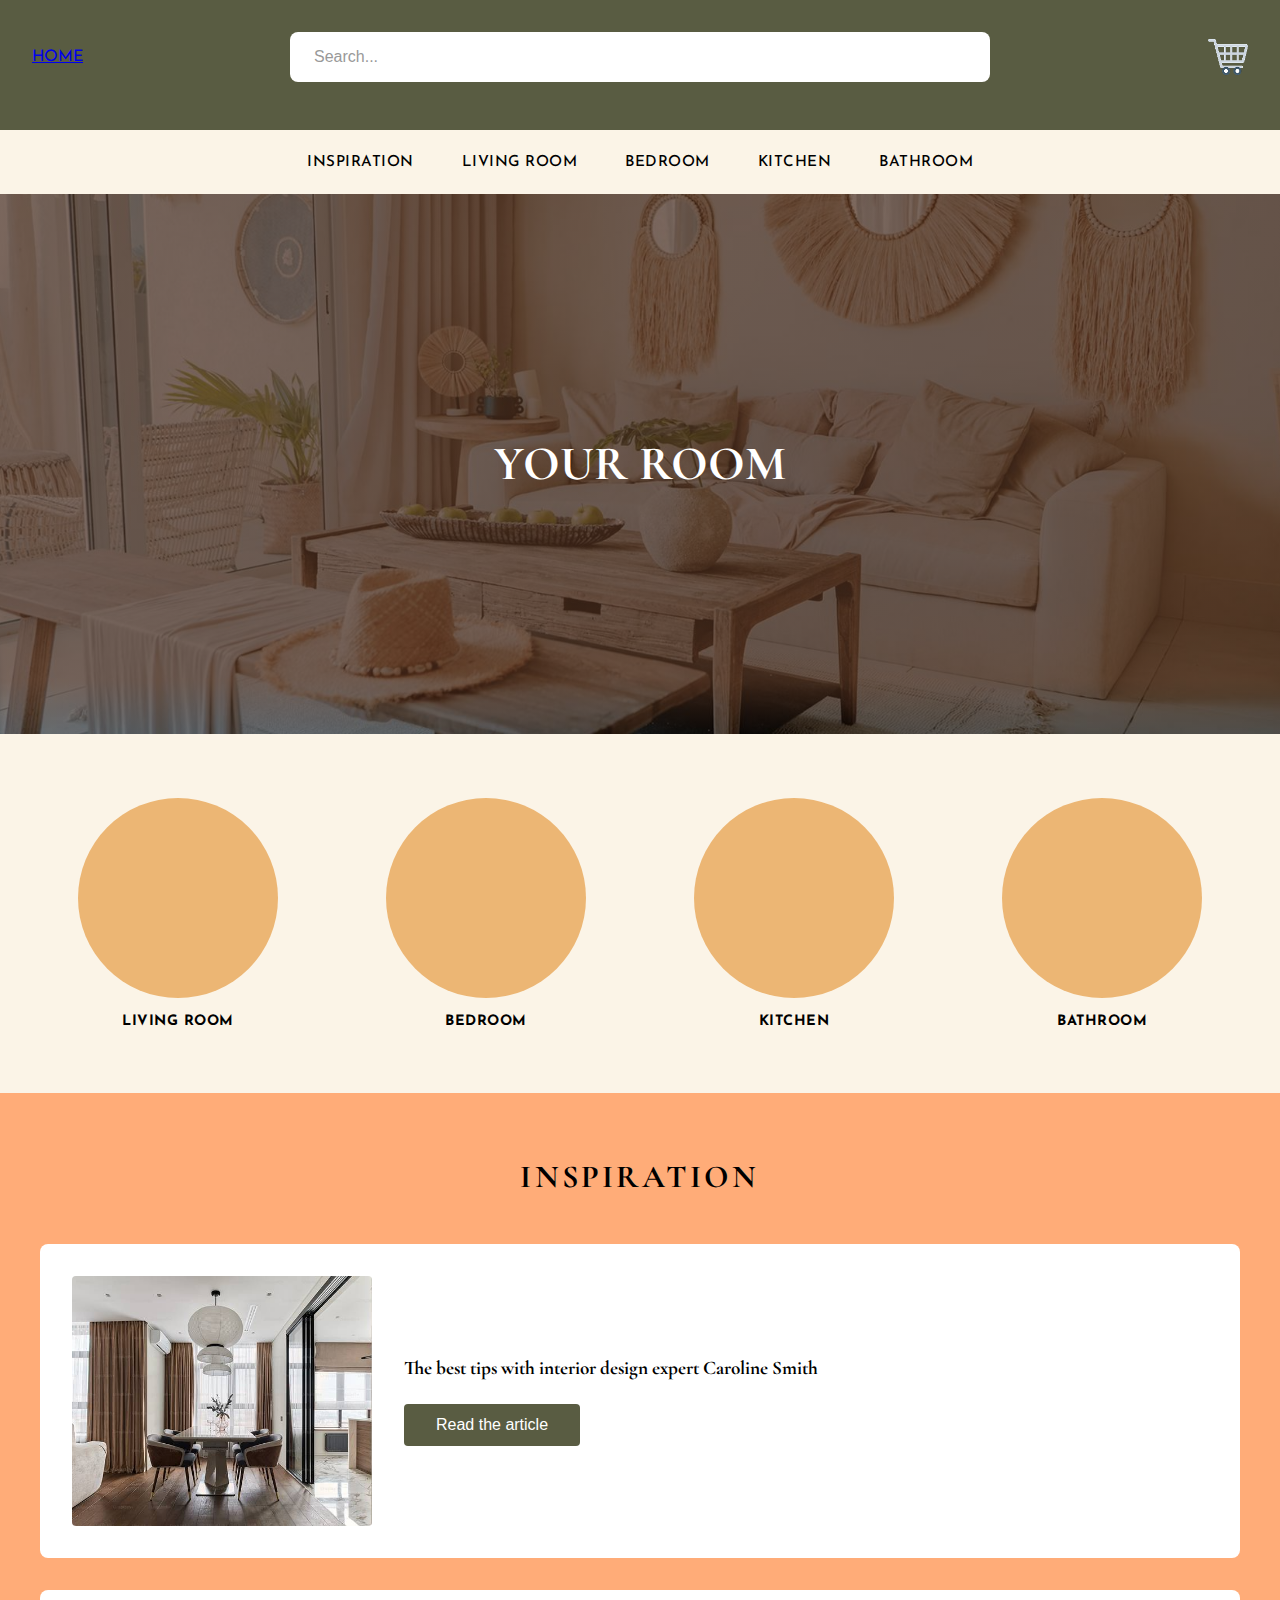
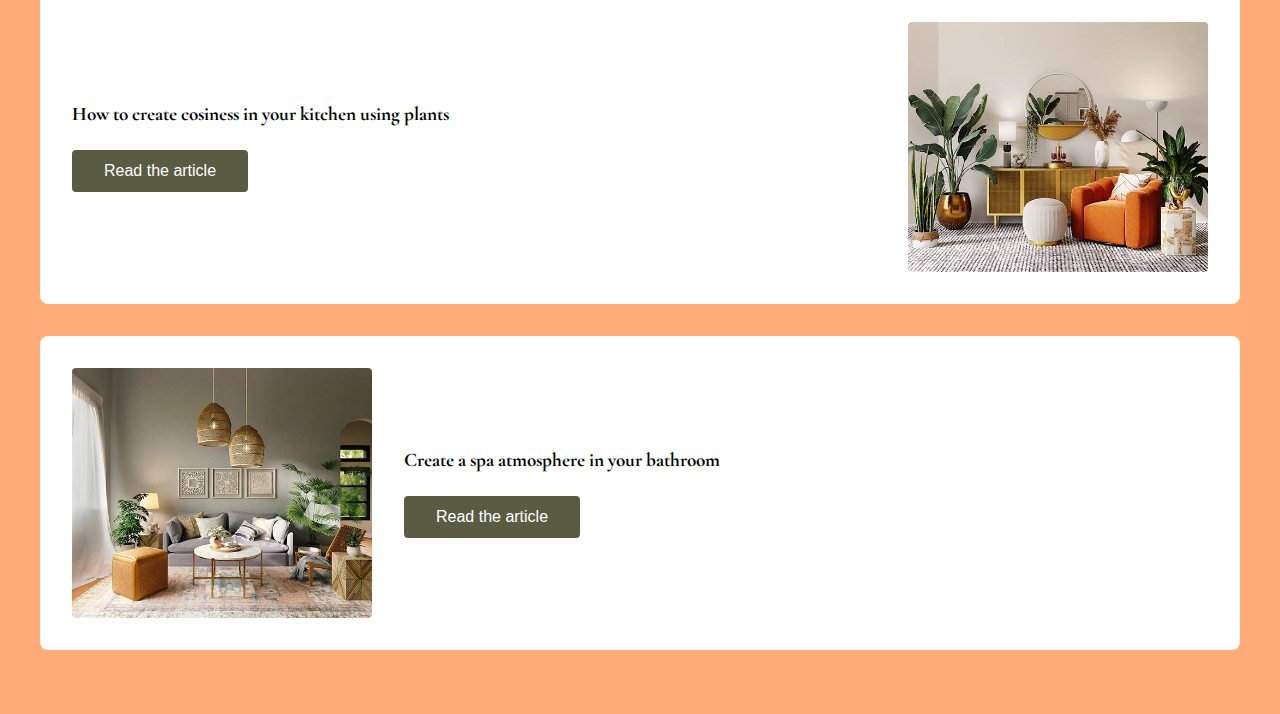
<file: index.html>
<!DOCTYPE html>
<html lang="da">
<head>
    <meta charset="UTF-8">
    <meta name="viewport" content="width=device-width, initial-scale=1.0">
    <meta name="description" content="Your Room - Find det perfekte møbel til dit hjem">
    <title>Your Room - Hjem</title>
    <link rel="stylesheet" href="styles/style.css">
</head>
<body>
    
    <!-- Header og navigation -->
    <header class="main-header">
        <div class="header-container">
            <!-- Logo -->
            <div class="logo">
                <a href="index.html">HOME</a>
            </div>
            
            <!-- Søgefelt -->
            <div class="search-bar">
                <input type="search" placeholder="Search..." aria-label="Søg efter produkter">
            </div>
            
            <!-- Indkøbskurv -->
            <div class="cart-icon">
                <a href="#" aria-label="Indkøbskurv">
                    <img src="assets/images/shoppingcart.png" alt="Shopping cart">
                </a>
            </div>
        </div>
        
        <!-- Navigation menu -->
        <nav class="main-nav">
            <ul>
                <li><a href="index.html" class="active">INSPIRATION</a></li>
                <li><a href="livingroom.html">LIVING ROOM</a></li>
                <li><a href="bedroom.html">BEDROOM</a></li>
                <li><a href="kitchen.html">KITCHEN</a></li>
                <li><a href="bathroom.html">BATHROOM</a></li>
            </ul>
        </nav>
    </header>
    
    <!-- Hero sektion -->
    <section class="hero">
        <div class="hero-content">
            <h1>YOUR ROOM</h1>
        </div>
    </section>
    
    <!-- Kategori-cirkler -->
    <section class="categories">
        <div class="categories-container">
            <!-- Living Room -->
            <div class="category-card" data-category="furniture">
                <a href="livingroom.html">
                    <div class="category-icon">
                        <!-- Billede hentes fra API via JavaScript -->
                    </div>
                    <h3 class="discount-text"><!-- Rabat hentes fra API --></h3>
                    <p>LIVING ROOM</p>
                </a>
            </div>
            
            <!-- Bedroom -->
            <div class="category-card" data-category="furniture">
                <a href="bedroom.html">
                    <div class="category-icon">
                        <!-- Billede hentes fra API via JavaScript -->
                    </div>
                    <h3 class="discount-text"><!-- Rabat hentes fra API --></h3>
                    <p>BEDROOM</p>
                </a>
            </div>
            
            <!-- Kitchen -->
            <div class="category-card" data-category="kitchen-accessories">
                <a href="kitchen.html">
                    <div class="category-icon">
                        <!-- Billede hentes fra API via JavaScript -->
                    </div>
                    <h3 class="discount-text"><!-- Rabat hentes fra API --></h3>
                    <p>KITCHEN</p>
                </a>
            </div>
            
            <!-- Bathroom -->
            <div class="category-card" data-category="furniture">
                <a href="bathroom.html">
                    <div class="category-icon">
                        <!-- Billede hentes fra API via JavaScript -->
                    </div>
                    <h3 class="discount-text"><!-- Rabat hentes fra API --></h3>
                    <p>BATHROOM</p>
                </a>
            </div>
        </div>
    </section>
    
    <!-- Inspiration sektion -->
    <section class="inspiration">
        <h2>INSPIRATION</h2>
        
        <div class="articles-container">
            <!-- Artikel 1 -->
            <article class="article-card">
                <img src="assets/images/article1.jpg" alt="Interior design tips">
                <div class="article-content">
                    <h3>The best tips with interior design expert Caroline Smith</h3>
                    <button class="article-btn">Read the article</button>
                </div>
            </article>
            
            <!-- Artikel 2 -->
            <article class="article-card">
                <div class="article-content">
                    <h3>How to create cosiness in your kitchen using plants</h3>
                    <button class="article-btn">Read the article</button>
                </div>
                <img src="assets/images/article2.jpg" alt="Kitchen with plants">
            </article>
            
            <!-- Artikel 3 -->
            <article class="article-card">
                <img src="assets/images/article3.jpg" alt="Bathroom atmosphere">
                <div class="article-content">
                    <h3>Create a spa atmosphere in your bathroom</h3>
                    <button class="article-btn">Read the article</button>
                </div>
            </article>
        </div>
    </section>
    
    <!-- Footer kommer her -->
    
    <script src="scripts/main.js"></script>
</body>
</html>
</file>
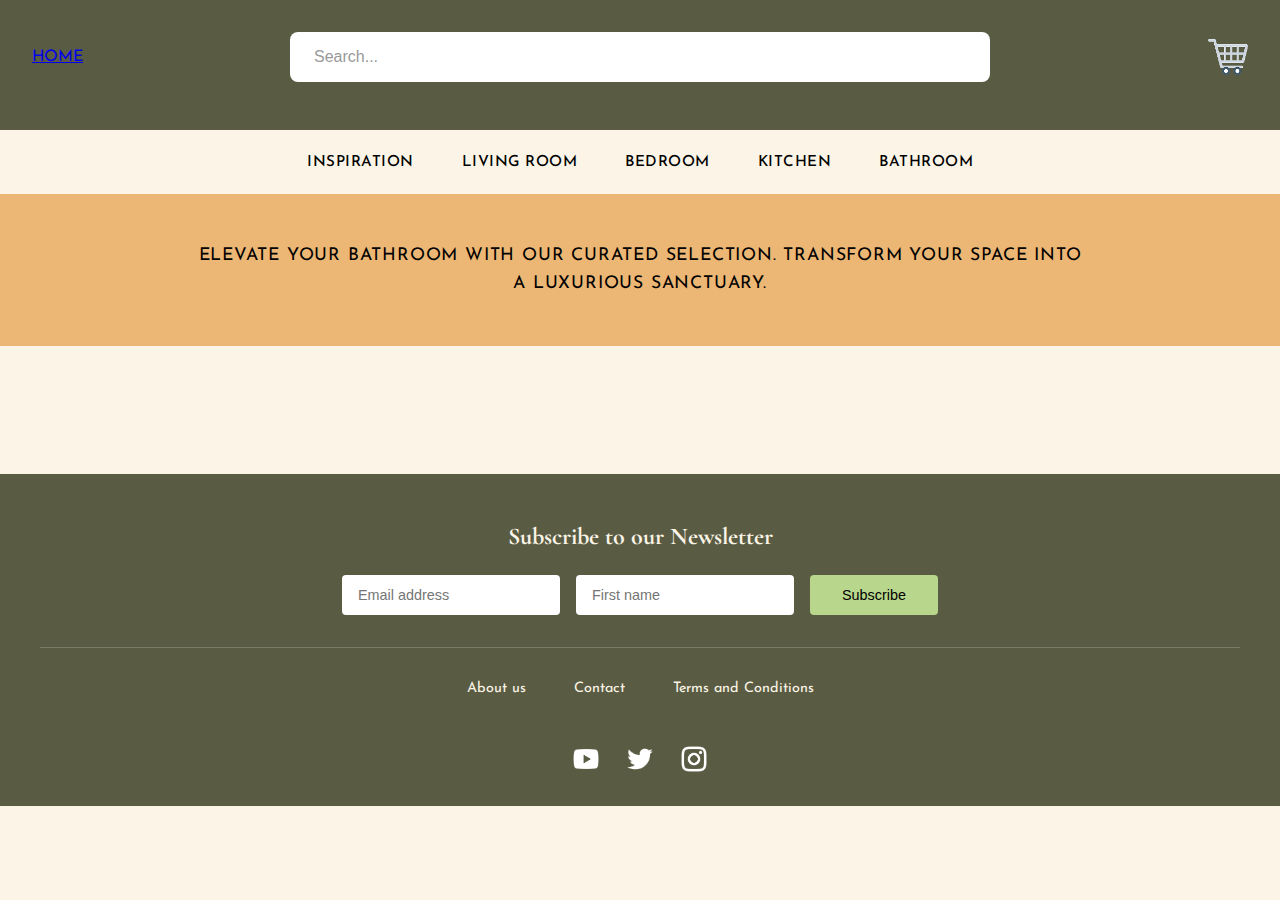
<file: bathroom.html>
<!DOCTYPE html>
<html lang="en">
<head>
    <meta charset="UTF-8">
    <meta name="viewport" content="width=device-width, initial-scale=1.0">
    <meta name="description" content="Living Room - Find det perfekte møbel til din stue">
    <title>Living Room - Your Room</title>
    <link rel="stylesheet" href="styles/style.css">
</head>
<body>
    
    <!-- Header og navigation -->
    <header class="main-header">
        <div class="header-container">
            <!-- Burger menu (kun mobil) -->
            <button class="burger-menu" aria-label="Menu">
                <span></span>
                <span></span>
                <span></span>
            </button>
            
            <!-- Logo -->
            <div class="logo">
                <a href="index.html">HOME</a>
            </div>
            
            <!-- Søgefelt -->
            <div class="search-bar">
                <input type="search" placeholder="Search..." aria-label="Søg efter produkter">
            </div>
            
            <!-- Indkøbskurv -->
            <div class="cart-icon">
                <a href="#" aria-label="Indkøbskurv">
                    <img src="assets/images/shoppingcart.png" alt="Shopping cart">
                </a>
            </div>
        </div>
        
        <!-- Navigation menu -->
        <nav class="main-nav">
            <ul>
                <li><a href="index.html">INSPIRATION</a></li>
                <li><a href="livingroom.html" class="active">LIVING ROOM</a></li>
                <li><a href="bedroom.html">BEDROOM</a></li>
                <li><a href="kitchen.html">KITCHEN</a></li>
                <li><a href="bathroom.html">BATHROOM</a></li>
            </ul>
        </nav>
    </header>

    <!-- Orange banner -->
<section class="category-banner">
    <div class="banner-content">
        <p>ELEVATE YOUR BATHROOM WITH OUR CURATED SELECTION. TRANSFORM YOUR SPACE INTO A LUXURIOUS SANCTUARY.</p>
    </div>
</section>

    <!-- Produkter sektion -->
    <section class="products">
        <div class="products-container" id="products-grid">
            <!-- Dummy produkt 1 -->
            <div class="product-card">
                <a href="product-detail.html">
                    <div class="product-image">
                        <!-- Billede kommer her -->
                    </div>
                    <h3>Produktnavn</h3>
                    <p class="product-price">Pris</p>
                    <button class="product-btn">Read more</button>
                </a>
            </div>

            <!-- Dummy produkt 2 -->
            <div class="product-card">
                <a href="product-detail.html">
                    <div class="product-image">
                        <!-- Billede kommer her -->
                    </div>
                    <h3>Produktnavn</h3>
                    <p class="product-price">Pris</p>
                    <button class="product-btn">Read more</button>
                </a>
            </div>

            <!-- Dummy produkt 3 -->
            <div class="product-card">
                <a href="product-detail.html">
                    <div class="product-image">
                        <!-- Billede kommer her -->
                    </div>
                    <h3>Produktnavn</h3>
                    <p class="product-price">Pris</p>
                    <button class="product-btn">Read more</button>
                </a>
            </div>

            <!-- Dummy produkt 4 -->
            <div class="product-card">
                <a href="product-detail.html">
                    <div class="product-image">
                        <!-- Billede kommer her -->
                    </div>
                    <h3>Produktnavn</h3>
                    <p class="product-price">Pris</p>
                    <button class="product-btn">Read more</button>
                </a>
            </div>

            <!-- Dummy produkt 5 -->
            <div class="product-card">
                <a href="product-detail.html">
                    <div class="product-image">
                        <!-- Billede kommer her -->
                    </div>
                    <h3>Produktnavn</h3>
                    <p class="product-price">Pris</p>
                    <button class="product-btn">Read more</button>
                </a>
            </div>
        </div>
    </section>

 <!-- Footer -->
<footer class="footer">
    <div class="footer-content">
        <!-- Newsletter sektion -->
        <div class="newsletter">
            <h2>Subscribe to our Newsletter</h2>
            <form class="newsletter-form">
                <input type="email" placeholder="Email address" required>
                <input type="text" placeholder="First name" required>
                <button type="submit">Subscribe</button>
            </form>
        </div>
        
        <!-- Footer links -->
        <div class="footer-links">
            <div class="footer-column">
                <a href="#">About us</a>
            </div>
            <div class="footer-column">
                <a href="#">Contact</a>
            </div>
            <div class="footer-column">
                <a href="#">Terms and Conditions</a>
            </div>
        </div>
        
        <!-- Social media -->
        <div class="social-media">
            <a href="#" aria-label="YouTube"><img src="assets/images/yt.png" alt="YouTube"></a>
            <a href="#" aria-label="Twitter"><img src="assets/images/twitter.png" alt="Twitter"></a>
            <a href="#" aria-label="Instagram"><img src="assets/images/ig.png" alt="Instagram"></a>
        </div>
    </div>
</footer>
    
    <script src="scripts/category.js"></script>
</body>
</html>
</file>
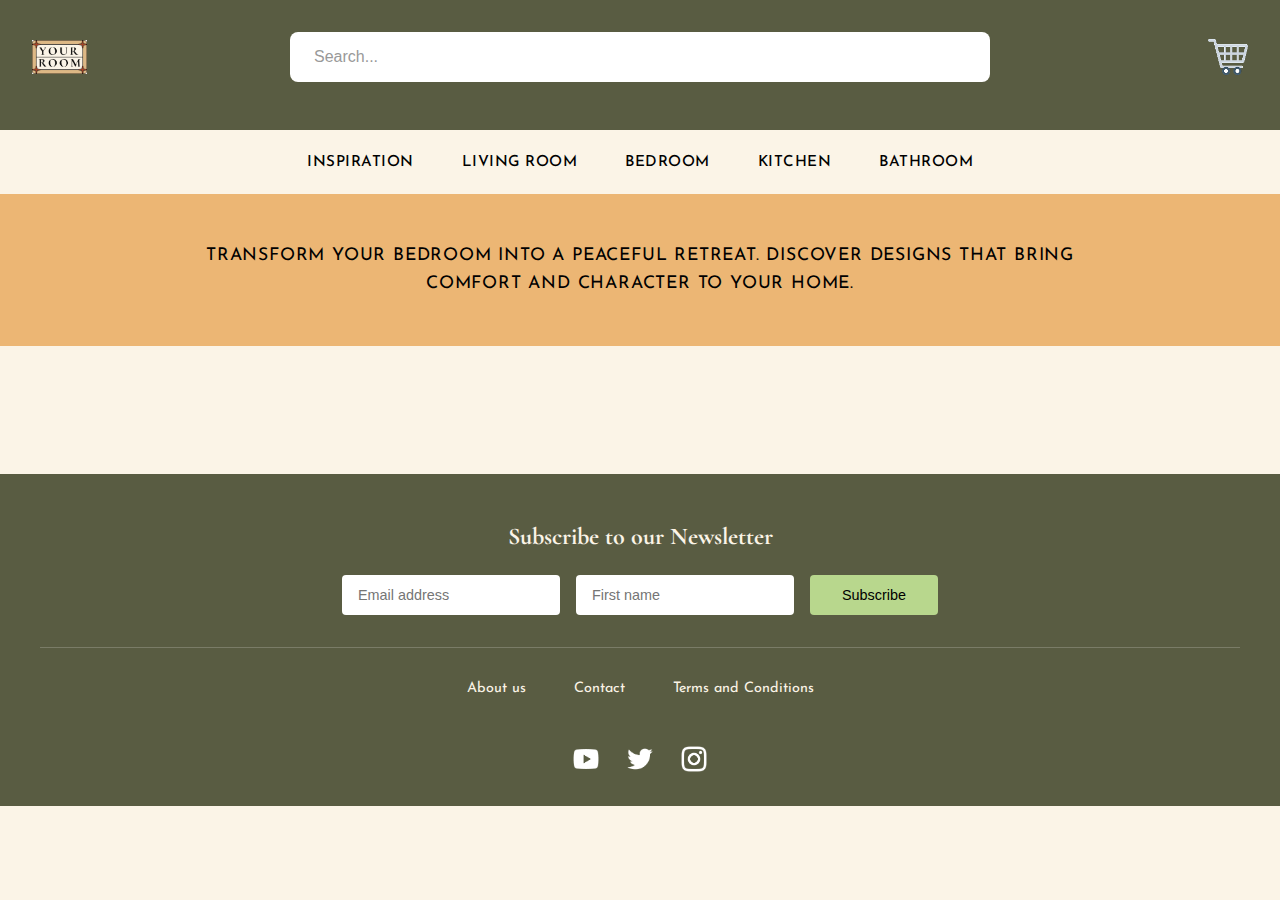
<file: bedroom.html>
<!DOCTYPE html>
<html lang="en">
<head>
    <meta charset="UTF-8">
    <meta name="viewport" content="width=device-width, initial-scale=1.0">
    <meta name="description" content="Living Room - Find det perfekte møbel til din stue">
    <title>Living Room - Your Room</title>
    <link rel="stylesheet" href="styles/style.css">
</head>
<body>
    
    <!-- Header og navigation -->
    <header class="main-header">
        <div class="header-container">
            <!-- Burger menu (kun mobil) -->
            <button class="burger-menu" aria-label="Menu">
                <span></span>
                <span></span>
                <span></span>
            </button>
            
            <!-- Logo -->
            <div class="logo">
                <a href="index.html">
                    <img src="assets/images/logo.JPEG" alt="Your Room Logo">
                </a>
            </div>
            
            <!-- Søgefelt -->
            <div class="search-bar">
                <input type="search" placeholder="Search..." aria-label="Søg efter produkter">
            </div>
            
            <!-- Indkøbskurv -->
            <div class="cart-icon">
                <a href="#" aria-label="Indkøbskurv">
                    <img src="assets/images/shoppingcart.png" alt="Shopping cart">
                </a>
            </div>
        </div>
        
        <!-- Navigation menu -->
        <nav class="main-nav">
            <ul>
                <li><a href="index.html">INSPIRATION</a></li>
                <li><a href="livingroom.html" class="active">LIVING ROOM</a></li>
                <li><a href="bedroom.html">BEDROOM</a></li>
                <li><a href="kitchen.html">KITCHEN</a></li>
                <li><a href="bathroom.html">BATHROOM</a></li>
            </ul>
        </nav>
    </header>

    <!-- Orange banner -->
  <section class="category-banner">
    <div class="banner-content">
        <p>TRANSFORM YOUR BEDROOM INTO A PEACEFUL RETREAT. DISCOVER DESIGNS THAT BRING COMFORT AND CHARACTER TO YOUR HOME.</p>
    </div>
</section>

    <!-- Produkter sektion -->
    <section class="products">
        <div class="products-container" id="products-grid">
            <div class="product-card">
                <a href="product-detail.html">
                    <div class="product-image">
                    </div>
                    <h3>Produktnavn</h3>
                    <p class="product-price">Pris</p>
                    <button class="product-btn">Read more</button>
                </a>
            </div>
            <div class="product-card">
                <a href="product-detail.html">
                    <div class="product-image">
                    </div>
                    <h3>Produktnavn</h3>
                    <p class="product-price">Pris</p>
                    <button class="product-btn">Read more</button>
                </a>
            </div>
            <div class="product-card">
                <a href="product-detail.html">
                    <div class="product-image">
                    </div>
                    <h3>Produktnavn</h3>
                    <p class="product-price">Pris</p>
                    <button class="product-btn">Read more</button>
                </a>
            </div>
            <div class="product-card">
                <a href="product-detail.html">
                    <div class="product-image">
                    </div>
                    <h3>Produktnavn</h3>
                    <p class="product-price">Pris</p>
                    <button class="product-btn">Read more</button>
                </a>
            </div>
            <div class="product-card">
                <a href="product-detail.html">
                    <div class="product-image">
                    </div>
                    <h3>Produktnavn</h3>
                    <p class="product-price">Pris</p>
                    <button class="product-btn">Read more</button>
                </a>
            </div>
        </div>
    </section>

<!-- Footer -->
<footer class="footer">
    <div class="footer-content">
        <!-- Newsletter sektion -->
        <div class="newsletter">
            <h2>Subscribe to our Newsletter</h2>
            <form class="newsletter-form">
                <input type="email" placeholder="Email address" required>
                <input type="text" placeholder="First name" required>
                <button type="submit">Subscribe</button>
            </form>
        </div>
        
        <!-- Footer links -->
        <div class="footer-links">
            <div class="footer-column">
                <a href="#">About us</a>
            </div>
            <div class="footer-column">
                <a href="#">Contact</a>
            </div>
            <div class="footer-column">
                <a href="#">Terms and Conditions</a>
            </div>
        </div>
        
        <!-- Social media -->
        <div class="social-media">
            <a href="#" aria-label="YouTube"><img src="assets/images/yt.png" alt="YouTube"></a>
            <a href="#" aria-label="Twitter"><img src="assets/images/twitter.png" alt="Twitter"></a>
            <a href="#" aria-label="Instagram"><img src="assets/images/ig.png" alt="Instagram"></a>
        </div>
    </div>
</footer>
    <script src="scripts/category.js"></script>
</body>
</html>
</file>
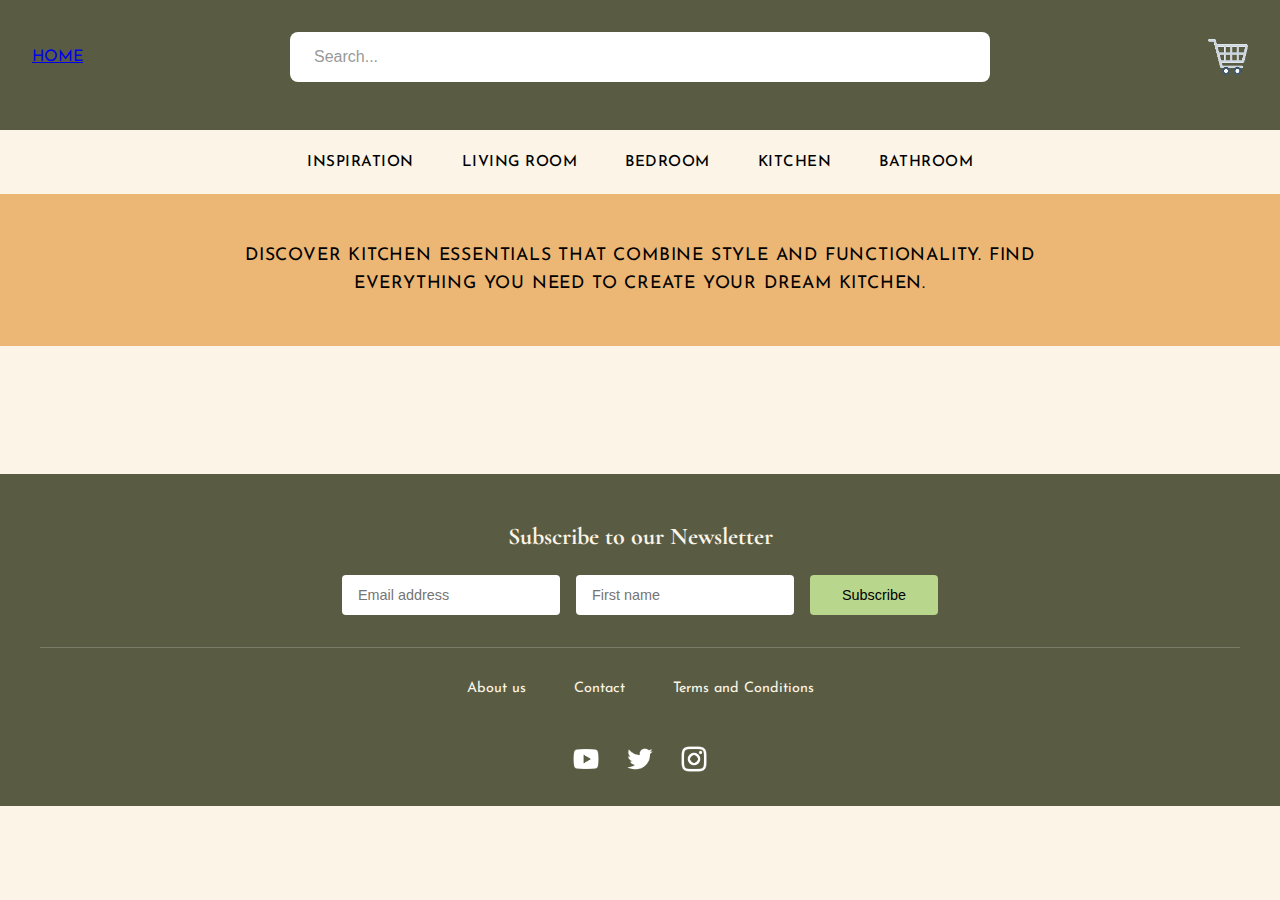
<file: kitchen.html>
<!DOCTYPE html>
<html lang="en">
<head>
    <meta charset="UTF-8">
    <meta name="viewport" content="width=device-width, initial-scale=1.0">
    <meta name="description" content="Living Room - Find det perfekte møbel til din stue">
    <title>Living Room - Your Room</title>
    <link rel="stylesheet" href="styles/style.css">
</head>
<body>
    
    <!-- Header og navigation -->
    <header class="main-header">
        <div class="header-container">
            <!-- Burger menu (kun mobil) -->
            <button class="burger-menu" aria-label="Menu">
                <span></span>
                <span></span>
                <span></span>
            </button>
            
            <!-- Logo -->
            <div class="logo">
                <a href="index.html">HOME</a>
            </div>
            
            <!-- Søgefelt -->
            <div class="search-bar">
                <input type="search" placeholder="Search..." aria-label="Søg efter produkter">
            </div>
            
            <!-- Indkøbskurv -->
            <div class="cart-icon">
                <a href="#" aria-label="Indkøbskurv">
                    <img src="assets/images/shoppingcart.png" alt="Shopping cart">
                </a>
            </div>
        </div>
        
        <!-- Navigation menu -->
        <nav class="main-nav">
            <ul>
                <li><a href="index.html">INSPIRATION</a></li>
                <li><a href="livingroom.html" class="active">LIVING ROOM</a></li>
                <li><a href="bedroom.html">BEDROOM</a></li>
                <li><a href="kitchen.html">KITCHEN</a></li>
                <li><a href="bathroom.html">BATHROOM</a></li>
            </ul>
        </nav>
    </header>

    <!-- Orange banner -->
 <section class="category-banner">
    <div class="banner-content">
        <p>DISCOVER KITCHEN ESSENTIALS THAT COMBINE STYLE AND FUNCTIONALITY. FIND EVERYTHING YOU NEED TO CREATE YOUR DREAM KITCHEN.</p>
    </div>
</section>

    <!-- Produkter sektion -->
    <section class="products">
        <div class="products-container" id="products-grid">
            <div class="product-card">
                <a href="product-detail.html">
                    <div class="product-image">
                    </div>
                    <h3>Produktnavn</h3>
                    <p class="product-price">Pris</p>
                    <button class="product-btn">Read more</button>
                </a>
            </div>

            <div class="product-card">
                <a href="product-detail.html">
                    <div class="product-image">
                    </div>
                    <h3>Produktnavn</h3>
                    <p class="product-price">Pris</p>
                    <button class="product-btn">Read more</button>
                </a>
            </div>

            <div class="product-card">
                <a href="product-detail.html">
                    <div class="product-image">
                        <!-- Billede kommer her -->
                    </div>
                    <h3>Produktnavn</h3>
                    <p class="product-price">Pris</p>
                    <button class="product-btn">Read more</button>
                </a>
            </div>

            <div class="product-card">
                <a href="product-detail.html">
                    <div class="product-image">
                    </div>
                    <h3>Produktnavn</h3>
                    <p class="product-price">Pris</p>
                    <button class="product-btn">Read more</button>
                </a>
            </div>
            <div class="product-card">
                <a href="product-detail.html">
                    <div class="product-image">
                    </div>
                    <h3>Produktnavn</h3>
                    <p class="product-price">Pris</p>
                    <button class="product-btn">Read more</button>
                </a>
            </div>
        </div>
    </section>

   <!-- Footer -->
<footer class="footer">
    <div class="footer-content">
        <!-- Newsletter sektion -->
        <div class="newsletter">
            <h2>Subscribe to our Newsletter</h2>
            <form class="newsletter-form">
                <input type="email" placeholder="Email address" required>
                <input type="text" placeholder="First name" required>
                <button type="submit">Subscribe</button>
            </form>
        </div>
        
        <!-- Footer links -->
        <div class="footer-links">
            <div class="footer-column">
                <a href="#">About us</a>
            </div>
            <div class="footer-column">
                <a href="#">Contact</a>
            </div>
            <div class="footer-column">
                <a href="#">Terms and Conditions</a>
            </div>
        </div>
        
        <!-- Social media -->
        <div class="social-media">
            <a href="#" aria-label="YouTube"><img src="assets/images/yt.png" alt="YouTube"></a>
            <a href="#" aria-label="Twitter"><img src="assets/images/twitter.png" alt="Twitter"></a>
            <a href="#" aria-label="Instagram"><img src="assets/images/ig.png" alt="Instagram"></a>
        </div>
    </div>
</footer>
    
    <script src="scripts/category.js"></script>
</body>
</html>
</file>
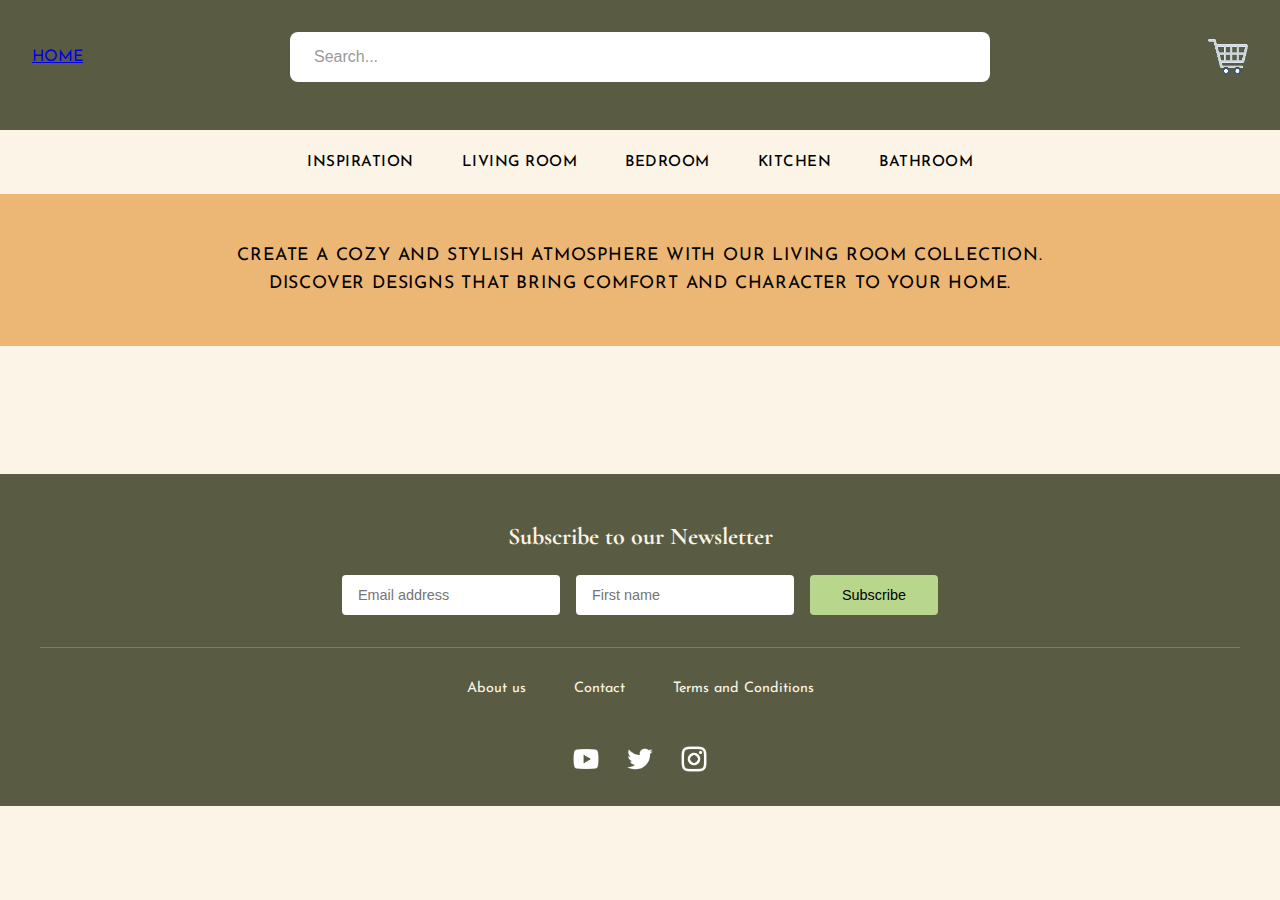
<file: livingroom.html>
<!DOCTYPE html>
<html lang="en">
<head>
    <meta charset="UTF-8">
    <meta name="viewport" content="width=device-width, initial-scale=1.0">
    <meta name="description" content="Living Room - Find det perfekte møbel til din stue">
    <title>Living Room - Your Room</title>
    <link rel="stylesheet" href="styles/style.css">
</head>
<body>
    
    <!-- Header og navigation -->
    <header class="main-header">
        <div class="header-container">
            <!-- Burger menu (kun mobil) -->
            <button class="burger-menu" aria-label="Menu">
                <span></span>
                <span></span>
                <span></span>
            </button>
            
            <!-- Logo -->
            <div class="logo">
                <a href="index.html">HOME</a>
            </div>
            
            <!-- Søgefelt -->
            <div class="search-bar">
                <input type="search" placeholder="Search..." aria-label="Søg efter produkter">
            </div>
            
            <!-- Indkøbskurv -->
            <div class="cart-icon">
                <a href="#" aria-label="Indkøbskurv">
                    <img src="assets/images/shoppingcart.png" alt="Shopping cart">
                </a>
            </div>
        </div>
        
        <!-- Navigation menu -->
        <nav class="main-nav">
            <ul>
                <li><a href="index.html">INSPIRATION</a></li>
                <li><a href="livingroom.html" class="active">LIVING ROOM</a></li>
                <li><a href="bedroom.html">BEDROOM</a></li>
                <li><a href="kitchen.html">KITCHEN</a></li>
                <li><a href="bathroom.html">BATHROOM</a></li>
            </ul>
        </nav>
    </header>

    <!-- Orange banner -->
    <section class="category-banner">
        <div class="banner-content">
            <p>CREATE A COZY AND STYLISH ATMOSPHERE WITH OUR LIVING ROOM COLLECTION. DISCOVER DESIGNS THAT BRING COMFORT AND CHARACTER TO YOUR HOME.</p>
        </div>
    </section>

    <!-- Produkter sektion -->
    <section class="products">
        <div class="products-container" id="products-grid">
            <!-- Dummy produkt 1 -->
            <div class="product-card">
                <a href="product-detail.html">
                    <div class="product-image">
                        <!-- Billede kommer her -->
                    </div>
                    <h3>Produktnavn</h3>
                    <p class="product-price">Pris</p>
                    <button class="product-btn">Read more</button>
                </a>
            </div>

            <!-- Dummy produkt 2 -->
            <div class="product-card">
                <a href="product-detail.html">
                    <div class="product-image">
                        <!-- Billede kommer her -->
                    </div>
                    <h3>Produktnavn</h3>
                    <p class="product-price">Pris</p>
                    <button class="product-btn">Read more</button>
                </a>
            </div>

            <!-- Dummy produkt 3 -->
            <div class="product-card">
                <a href="product-detail.html">
                    <div class="product-image">
                        <!-- Billede kommer her -->
                    </div>
                    <h3>Produktnavn</h3>
                    <p class="product-price">Pris</p>
                    <button class="product-btn">Read more</button>
                </a>
            </div>

            <!-- Dummy produkt 4 -->
            <div class="product-card">
                <a href="product-detail.html">
                    <div class="product-image">
                        <!-- Billede kommer her -->
                    </div>
                    <h3>Produktnavn</h3>
                    <p class="product-price">Pris</p>
                    <button class="product-btn">Read more</button>
                </a>
            </div>

            <!-- Dummy produkt 5 -->
            <div class="product-card">
                <a href="product-detail.html">
                    <div class="product-image">
                        <!-- Billede kommer her -->
                    </div>
                    <h3>Produktnavn</h3>
                    <p class="product-price">Pris</p>
                    <button class="product-btn">Read more</button>
                </a>
            </div>
        </div>
    </section>

<!-- Footer -->
<footer class="footer">
    <div class="footer-content">
        <!-- Newsletter sektion -->
        <div class="newsletter">
            <h2>Subscribe to our Newsletter</h2>
            <form class="newsletter-form">
                <input type="email" placeholder="Email address" required>
                <input type="text" placeholder="First name" required>
                <button type="submit">Subscribe</button>
            </form>
        </div>
        
        <!-- Footer links -->
        <div class="footer-links">
            <div class="footer-column">
                <a href="#">About us</a>
            </div>
            <div class="footer-column">
                <a href="#">Contact</a>
            </div>
            <div class="footer-column">
                <a href="#">Terms and Conditions</a>
            </div>
        </div>
        
        <!-- Social media -->
        <div class="social-media">
            <a href="#" aria-label="YouTube"><img src="assets/images/yt.png" alt="YouTube"></a>
            <a href="#" aria-label="Twitter"><img src="assets/images/twitter.png" alt="Twitter"></a>
            <a href="#" aria-label="Instagram"><img src="assets/images/ig.png" alt="Instagram"></a>
        </div>
    </div>
</footer>
    
    <script src="scripts/category.js"></script>
</body>
</html>
</file>
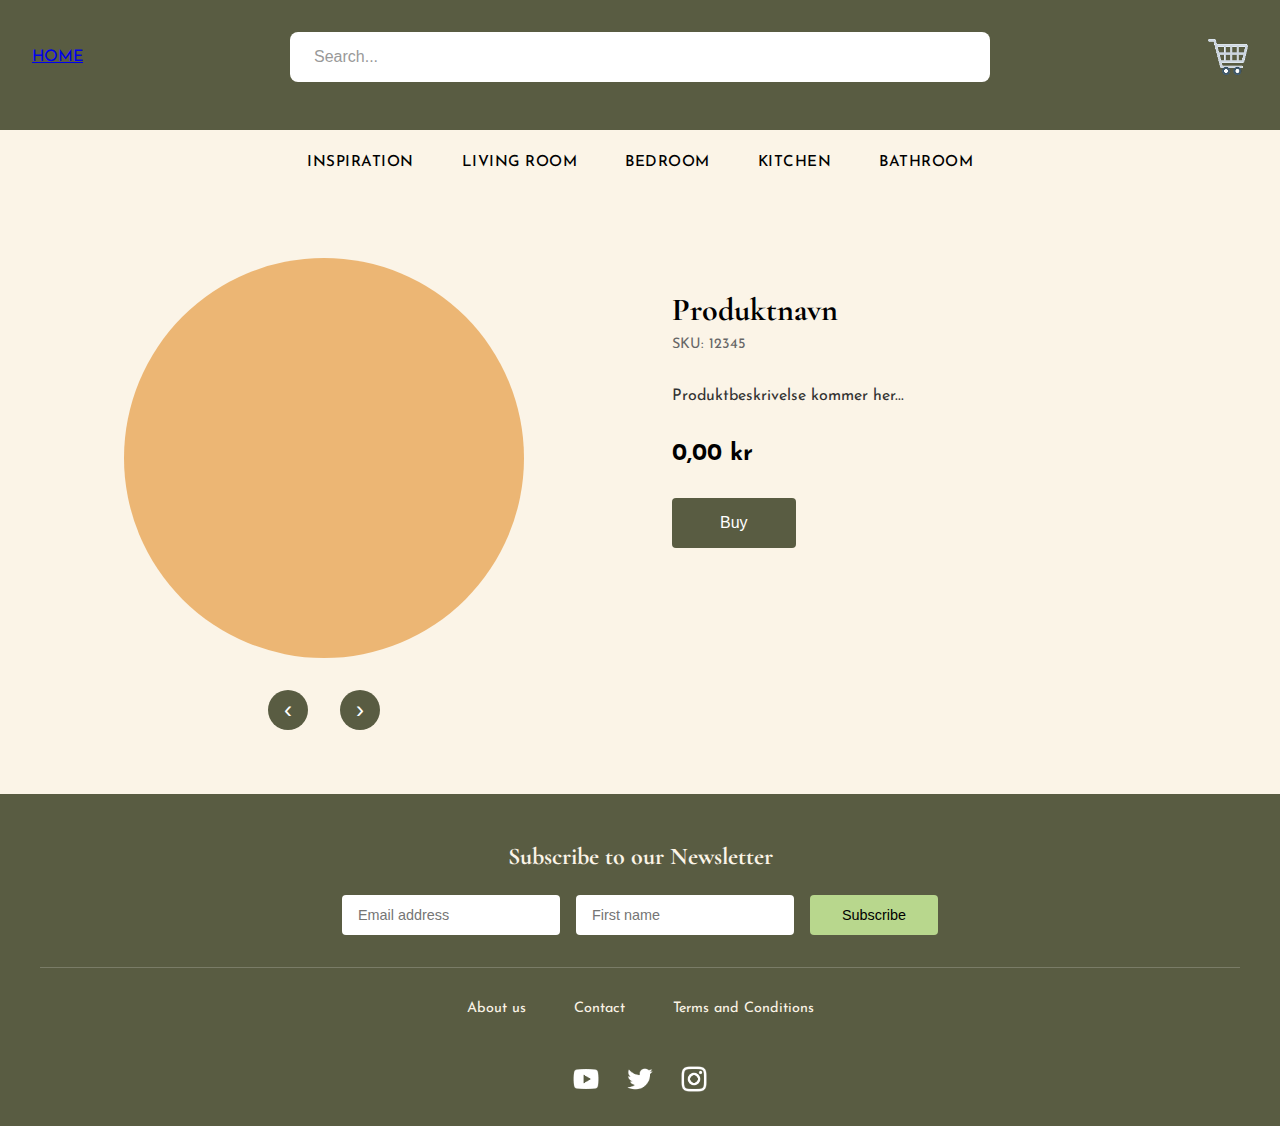
<file: product-detail.html>
<!DOCTYPE html>
<html lang="en">
<head>
    <meta charset="UTF-8">
    <meta name="viewport" content="width=device-width, initial-scale=1.0">
    <meta name="description" content="Produktdetaljer - Your Room">
    <title>Produkt - Your Room</title>
    <link rel="stylesheet" href="styles/style.css">
</head>
<body>
    
    <!-- Header og navigation -->
    <header class="main-header">
        <div class="header-container">
            <!-- Burger menu (kun mobil) -->
            <button class="burger-menu" aria-label="Menu">
                <span></span>
                <span></span>
                <span></span>
            </button>
            
            <!-- Logo -->
            <div class="logo">
                <a href="index.html">HOME</a>
            </div>
            
            <!-- Søgefelt -->
            <div class="search-bar">
                <input type="search" placeholder="Search..." aria-label="Søg efter produkter">
            </div>
            
            <!-- Indkøbskurv -->
            <div class="cart-icon">
                <a href="#" aria-label="Indkøbskurv">
                    <img src="assets/images/shoppingcart.png" alt="Shopping cart">
                </a>
            </div>
        </div>
        
        <!-- Navigation menu -->
        <nav class="main-nav">
            <ul>
                <li><a href="index.html">INSPIRATION</a></li>
                <li><a href="livingroom.html">LIVING ROOM</a></li>
                <li><a href="bedroom.html">BEDROOM</a></li>
                <li><a href="kitchen.html">KITCHEN</a></li>
                <li><a href="bathroom.html">BATHROOM</a></li>
            </ul>
        </nav>
    </header>

    <!-- Produkt detaljer -->
    <section class="product-detail">
        <div class="product-detail-container">
            <!-- Venstre side - Billeder -->
            <div class="product-images">
                <!-- Hovedbillede -->
                <div class="main-image">
                    <div class="image-circle">
                        <!-- Billede indsættes via JavaScript -->
                    </div>
                </div>
                
                <!-- Thumbnail billeder -->
                <div class="thumbnail-images">
                    <button class="thumbnail-btn prev" aria-label="Forrige billede">
                        <span>&#8249;</span>
                    </button>
                    <div class="thumbnails">
                        <!-- Thumbnails indsættes via JavaScript -->
                    </div>
                    <button class="thumbnail-btn next" aria-label="Næste billede">
                        <span>&#8250;</span>
                    </button>
                </div>
            </div>
            
            <!-- Højre side - Info -->
            <div class="product-info">
                <h1 id="product-title">Produktnavn</h1>
                <p class="product-sku">SKU: <span id="product-sku">12345</span></p>
                
                <div class="product-description">
                    <p id="product-desc">Produktbeskrivelse kommer her...</p>
                </div>
                
                <p class="product-price-detail" id="product-price">0,00 kr</p>
                
                <button class="buy-btn">Buy</button>
            </div>
        </div>
    </section>

<!-- Footer -->
<footer class="footer">
    <div class="footer-content">
        <!-- Newsletter sektion -->
        <div class="newsletter">
            <h2>Subscribe to our Newsletter</h2>
            <form class="newsletter-form">
                <input type="email" placeholder="Email address" required>
                <input type="text" placeholder="First name" required>
                <button type="submit">Subscribe</button>
            </form>
        </div>
        
        <!-- Footer links -->
        <div class="footer-links">
            <div class="footer-column">
                <a href="#">About us</a>
            </div>
            <div class="footer-column">
                <a href="#">Contact</a>
            </div>
            <div class="footer-column">
                <a href="#">Terms and Conditions</a>
            </div>
        </div>
        
        <!-- Social media -->
        <div class="social-media">
            <a href="#" aria-label="YouTube"><img src="assets/images/yt.png" alt="YouTube"></a>
            <a href="#" aria-label="Twitter"><img src="assets/images/twitter.png" alt="Twitter"></a>
            <a href="#" aria-label="Instagram"><img src="assets/images/ig.png" alt="Instagram"></a>
        </div>
    </div>
</footer>
    
    <script src="scripts/product-detail.js"></script>
</body>
</html>
</file>
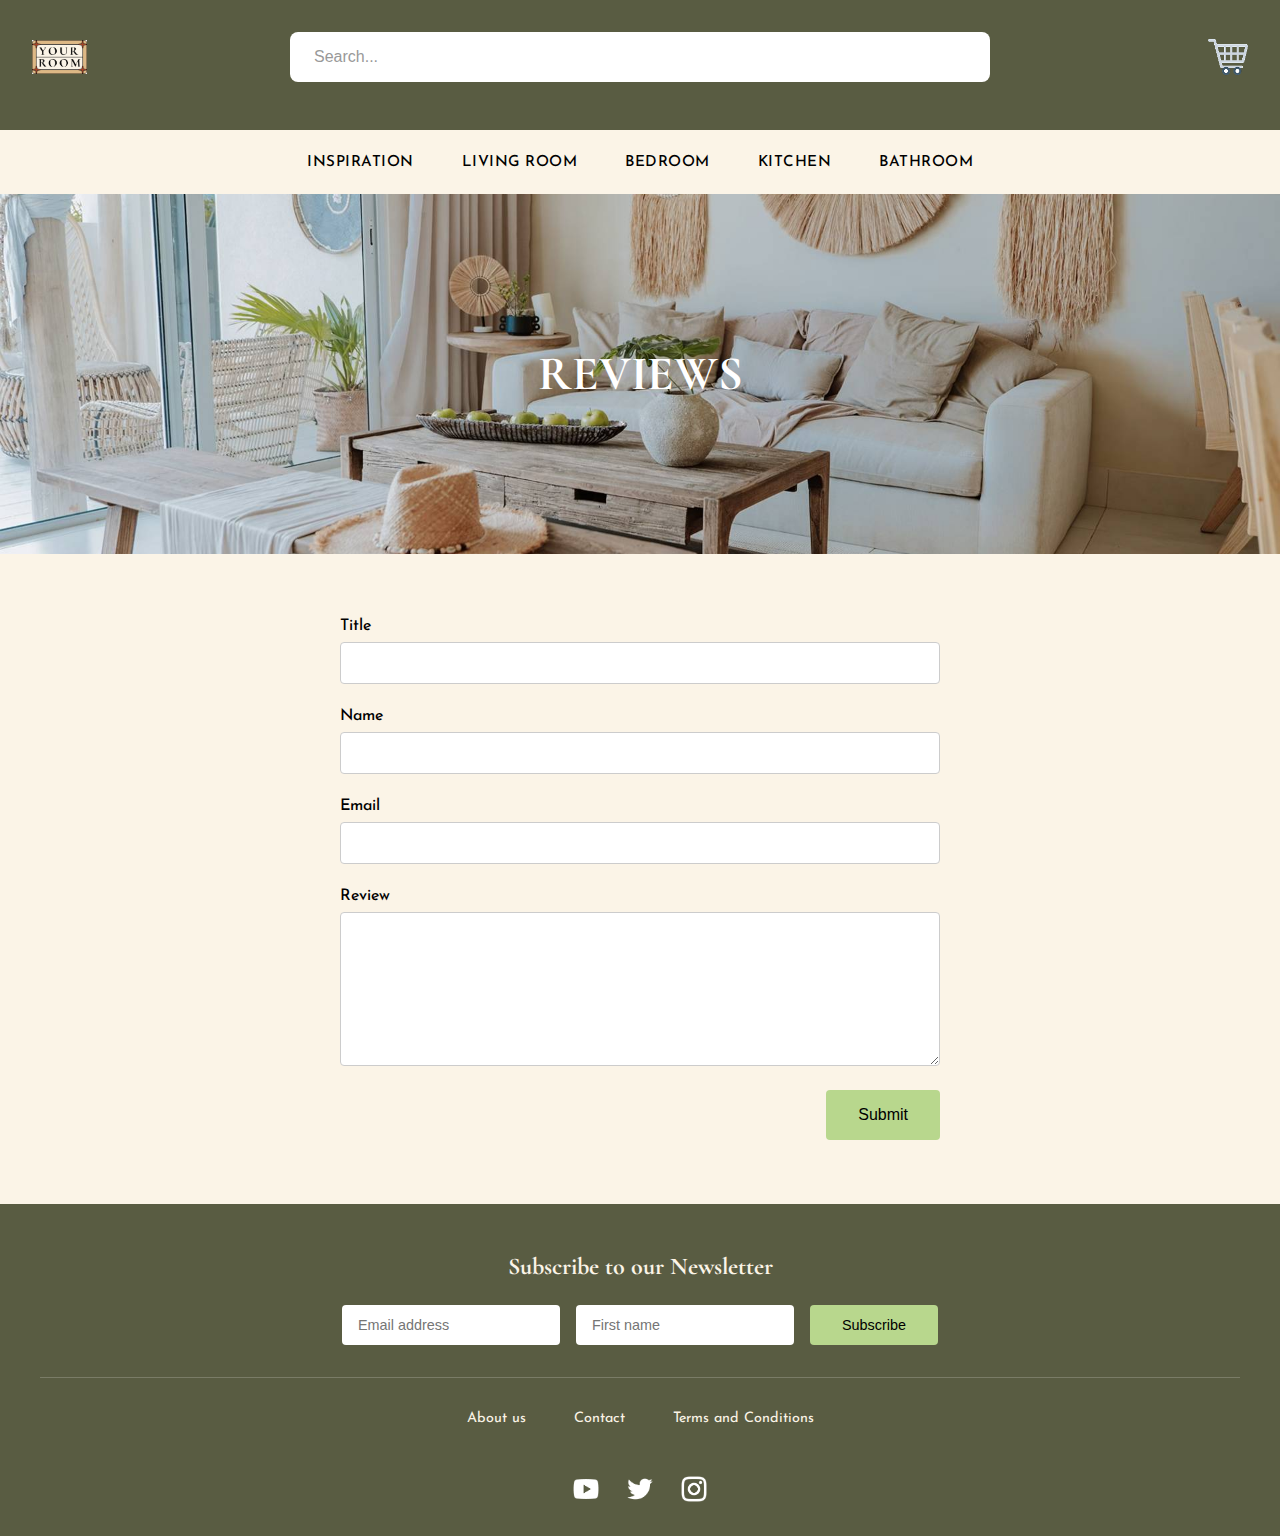
<file: review.html>
<!DOCTYPE html>
<html lang="en">
<head>
    <meta charset="UTF-8">
    <meta name="viewport" content="width=device-width, initial-scale=1.0">
    <meta name="description" content="Write a review - Your Room">
    <title>Write a Review - Your Room</title>
    <link rel="stylesheet" href="styles/style.css">
</head>
<body>
    
    <!-- Header og navigation -->
    <header class="main-header">
        <div class="header-container">
            <!-- Burger menu (kun mobil) -->
            <button class="burger-menu" aria-label="Menu">
                <span></span>
                <span></span>
                <span></span>
            </button>
            
            <!-- Logo -->
            <div class="logo">
                <a href="index.html">
                    <img src="assets/images/logo.JPEG" alt="Your Room Logo">
                </a>
            </div>
            
            <!-- Søgefelt -->
            <div class="search-bar">
                <input type="search" placeholder="Search..." aria-label="Search for products">
            </div>
            
            <!-- Indkøbskurv -->
            <div class="cart-icon">
                <a href="#" aria-label="Shopping cart">
                    <img src="assets/images/shoppingcart.png" alt="Shopping cart">
                </a>
            </div>
        </div>
        
        <!-- Navigation menu -->
        <nav class="main-nav">
            <!-- Luk knap -->
            <button class="close-menu-btn" aria-label="Close menu">
                <span>&times;</span>
            </button>
            
            <ul>
                <li><a href="index.html">INSPIRATION</a></li>
                <li><a href="livingroom.html">LIVING ROOM</a></li>
                <li><a href="bedroom.html">BEDROOM</a></li>
                <li><a href="kitchen.html">KITCHEN</a></li>
                <li><a href="bathroom.html">BATHROOM</a></li>
            </ul>
        </nav>
    </header>

    <!-- Review Hero Banner -->
    <section class="review-hero">
        <h1>REVIEWS</h1>
    </section>

    <!-- Review Form -->
    <section class="review-form-section">
        <div class="review-form-container">
            <form class="review-form" id="reviewForm">
                <div class="form-group">
                    <label for="review-title">Title</label>
                    <input type="text" id="review-title" name="title" required>
                </div>
                
                <div class="form-group">
                    <label for="review-name">Name</label>
                    <input type="text" id="review-name" name="name" required>
                </div>
                
                <div class="form-group">
                    <label for="review-email">Email</label>
                    <input type="email" id="review-email" name="email" required>
                </div>
                
                <div class="form-group">
                    <label for="review-text">Review</label>
                    <textarea id="review-text" name="review" rows="8" required></textarea>
                </div>
                
                <button type="submit" class="submit-btn">Submit</button>
            </form>
        </div>
    </section>

    <!-- Footer -->
    <footer class="footer">
        <div class="footer-content">
            <!-- Newsletter sektion -->
            <div class="newsletter">
                <h2>Subscribe to our Newsletter</h2>
                <form class="newsletter-form">
                    <input type="email" placeholder="Email address" required>
                    <input type="text" placeholder="First name" required>
                    <button type="submit">Subscribe</button>
                </form>
            </div>
            
            <!-- Footer links -->
            <div class="footer-links">
                <div class="footer-column">
                    <a href="#">About us</a>
                </div>
                <div class="footer-column">
                    <a href="#">Contact</a>
                </div>
                <div class="footer-column">
                    <a href="#">Terms and Conditions</a>
                </div>
            </div>
            
            <!-- Social media -->
            <div class="social-media">
                <a href="#" aria-label="YouTube"><img src="assets/images/yt.png" alt="YouTube"></a>
                <a href="#" aria-label="Twitter"><img src="assets/images/twitter.png" alt="Twitter"></a>
                <a href="#" aria-label="Instagram"><img src="assets/images/ig.png" alt="Instagram"></a>
            </div>
        </div>
    </footer>
    
    <script src="scripts/review.js"></script>
</body>
</html>
</file>
<file: styles/style.css>
/* Import Google Fonts */
@import url('https://fonts.googleapis.com/css2?family=Josefin+Sans:wght@300;400;500;600;700&family=Cormorant+Garamond:wght@400;500;600;700&display=swap');

/* Reset og generelle styles */
* {
    margin: 0;
    padding: 0;
    box-sizing: border-box;
}

body {
    font-family: 'Josefin Sans', sans-serif;
    background-color: #FBF4E7;
}

/* Overskrifter med Cormorant Garamond */
h1, h2, h3 {
    font-family: 'Cormorant Garamond', serif;
}

/* Header styling */
.main-header {
    background-color: #595C42;
    padding: 2rem 2rem 0;
    margin-bottom: 0;
}

.header-container {
    display: flex;
    justify-content: center;
    align-items: center;
    max-width: 1400px;
    margin: 0 auto;
    gap: 3rem;
    position: relative;
    padding: 0 80px;
}

/* Logo styling */
.logo {
    display: block;
    position: absolute;
    left: 0;
}

.logo a {
    display: flex;
    align-items: center;
}

.logo img {
    height: 35px;
    width: auto;
    object-fit: contain;
}

/* Burger menu - skjult på desktop */
.burger-menu {
    display: none;
    flex-direction: column;
    gap: 5px;
    background: none;
    border: none;
    cursor: pointer;
    padding: 0.5rem;
    position: absolute;
    left: 0;
}

.burger-menu span {
    display: block;
    width: 25px;
    height: 3px;
    background-color: #fff;
    transition: 0.3s;
}

.burger-menu.active span:nth-child(1) {
    transform: rotate(45deg) translate(7px, 7px);
}

.burger-menu.active span:nth-child(2) {
    opacity: 0;
}

.burger-menu.active span:nth-child(3) {
    transform: rotate(-45deg) translate(7px, -7px);
}

/* Søgefelt styling - centreret */
.search-bar {
    flex-grow: 1;
    max-width: 700px;
}

.search-bar input {
    width: 100%;
    padding: 1rem 1.5rem;
    border: none;
    border-radius: 8px;
    background-color: #fff;
    font-size: 1rem;
}

.search-bar input::placeholder {
    color: #999;
}

/* Indkøbskurv styling - absolut position til højre */
.cart-icon {
    position: absolute;
    right: 0;
}

.cart-icon a {
    display: flex;
    align-items: center;
}

.cart-icon img {
    width: 40px;
    height: 40px;
}

/* Navigation styling - fylder hele skærmen */
.main-nav {
    background-color: #FBF4E7;
    padding: 1.5rem 0;
    width: 100vw;
    margin-left: calc(-50vw + 50%);
    margin-top: 3rem;
    margin-bottom: 0;
}

/* Luk menu knap - skjult på desktop */
.close-menu-btn {
    display: none;
}

.main-nav ul {
    display: flex;
    justify-content: center;
    align-items: center;
    gap: 3rem;
    list-style: none;
}

.main-nav a {
    text-decoration: none;
    color: #000;
    font-weight: 500;
    font-size: 0.95rem;
    letter-spacing: 0.5px;
    transition: opacity 0.3s;
}

.main-nav a:hover {
    opacity: 0.7;
}

/* Hero sektion styling */
.hero {
    background-image: 
        linear-gradient(to bottom, 
            rgba(75, 46, 30, 0.70) 90%, 
            rgba(0, 0, 0, 0.5) 100%),
        url('../assets/images/frontpage.jpg');
    background-size: cover;
    background-position: center;
    background-repeat: no-repeat;
    height: 60vh;
    display: flex;
    align-items: center;
    justify-content: center;
    margin: 0;
    padding: 0;
}

.hero .hero-content h1 {
    color: #FFF;
    font-size: 3rem;
    text-align: center;
    padding: 0 1rem;
}

/* Kategori-cirkler styling */
.categories {
    padding: 4rem 2rem;
    background-color: #FBF4E7;
}

.categories-container {
    max-width: 1200px;
    margin: 0 auto;
    display: grid;
    grid-template-columns: repeat(4, 1fr);
    gap: 2rem;
}

.category-card {
    text-align: center;
}

.category-card a {
    text-decoration: none;
    color: #000;
    display: block;
}

.category-icon {
    width: 200px;
    height: 200px;
    margin: 0 auto 1rem;
    background-color: #ECB674;
    border-radius: 50%;
    display: flex;
    align-items: center;
    justify-content: center;
    overflow: hidden;
}

.category-icon img {
    width: 100%;
    height: 100%;
    object-fit: cover;
}

.category-card h3 {
    font-size: 1rem;
    font-weight: 500;
    margin-bottom: 0.5rem;
    color: #A84729;
}

.category-card p {
    font-size: 0.9rem;
    font-weight: bold;
    letter-spacing: 0.5px;
}

/* Inspiration sektion styling */
.inspiration {
    background-color: #FFAC78;
    padding: 4rem 2rem;
}

.inspiration h2 {
    text-align: center;
    font-size: 2rem;
    margin-bottom: 3rem;
    color: #000;
    letter-spacing: 0.2rem;
}

.articles-container {
    max-width: 1200px;
    margin: 0 auto;
    display: flex;
    flex-direction: column;
    gap: 2rem;
}

.article-card {
    background-color: #fff;
    display: flex;
    align-items: center;
    gap: 2rem;
    padding: 2rem;
    border-radius: 8px;
}

.article-card img {
    width: 300px;
    height: 250px;
    object-fit: cover;
    border-radius: 4px;
}

.article-content {
    flex: 1;
}

.article-content h3 {
    font-size: 1.2rem;
    margin-bottom: 1.5rem;
    color: #000;
}

.article-btn {
    background-color: #595C42;
    color: #fff;
    border: none;
    padding: 0.75rem 2rem;
    font-size: 1rem;
    cursor: pointer;
    border-radius: 4px;
    transition: opacity 0.3s;
}

.article-btn:hover {
    opacity: 0.8;
}

/* Footer styling */
.footer {
    background-color: #595C42;
    padding: 3rem 2rem 2rem;
}

.footer-content {
    max-width: 1200px;
    margin: 0 auto;
    display: flex;
    flex-direction: column;
    gap: 2rem;
}

/* Newsletter sektion */
.newsletter {
    text-align: center;
    padding-bottom: 2rem;
    border-bottom: 1px solid rgba(255, 255, 255, 0.2);
}

.newsletter h2 {
    color: #FBF4E7;
    font-size: 1.5rem;
    margin-bottom: 1.5rem;
}

.newsletter-form {
    display: flex;
    gap: 1rem;
    justify-content: center;
    flex-wrap: wrap;
}

.newsletter-form input {
    padding: 0.75rem 1rem;
    border: none;
    border-radius: 4px;
    background-color: #fff;
    font-size: 0.9rem;
    min-width: 200px;
}

.newsletter-form button {
    padding: 0.75rem 2rem;
    border: none;
    border-radius: 4px;
    background-color: #B8D78D;
    color: #000;
    font-size: 0.9rem;
    font-weight: 500;
    cursor: pointer;
    transition: opacity 0.3s;
}

.newsletter-form button:hover {
    opacity: 0.8;
}

/* Footer links */
.footer-links {
    display: flex;
    justify-content: center;
    gap: 3rem;
}

.footer-column a {
    color: #FBF4E7;
    text-decoration: none;
    font-size: 0.9rem;
    transition: opacity 0.3s;
}

.footer-column a:hover {
    opacity: 0.7;
}

/* Social media */
.social-media {
    display: flex;
    justify-content: center;
    gap: 1.5rem;
    padding-top: 1rem;
}

.social-media a {
    display: flex;
    align-items: center;
}

.social-media img {
    width: 30px;
    height: 30px;
    transition: opacity 0.3s;
}

.social-media img:hover {
    opacity: 0.7;
}

/* Kategori sider - Orange banner */
.category-banner {
    background-color: #ECB674;
    padding: 3rem 2rem;
    text-align: center;
}

.banner-content p {
    max-width: 900px;
    margin: 0 auto;
    font-size: 1.1rem;
    line-height: 1.6;
    letter-spacing: 0.05rem;
}

/* Produkter sektion */
.products {
    padding: 4rem 2rem;
    background-color: #FBF4E7;
}

.products-container {
    max-width: 1200px;
    margin: 0 auto;
    display: grid;
    grid-template-columns: repeat(auto-fill, minmax(250px, 1fr));
    gap: 3rem;
}

.product-card {
    text-align: center;
    cursor: pointer;
    transition: transform 0.3s;
}

.product-card a {
    text-decoration: none;
    color: inherit;
    display: block;
}

.product-card:hover {
    transform: translateY(-5px);
}

.product-image {
    width: 250px;
    height: 250px;
    margin: 0 auto 1.5rem;
    background-color: #ECB674;
    border-radius: 50%;
    display: flex;
    align-items: center;
    justify-content: center;
    overflow: hidden;
}

.product-image img {
    width: 100%;
    height: 100%;
    object-fit: cover;
}

.product-card h3 {
    font-size: 1.1rem;
    margin-bottom: 0.5rem;
    color: #000;
}

.product-price {
    font-size: 1rem;
    color: #000;
    margin-bottom: 1rem;
}

.product-btn {
    background-color: #A84729;
    color: #fff;
    border: none;
    padding: 0.75rem 2rem;
    font-size: 0.9rem;
    cursor: pointer;
    border-radius: 4px;
    transition: opacity 0.3s;
}

.product-btn:hover {
    opacity: 0.8;
}

/* Product Detail Side */
.product-detail {
    padding: 4rem 2rem;
    background-color: #FBF4E7;
    position: relative;
}

/* Tilbage knap */
.back-btn {
    position: absolute;
    top: 2rem;
    left: 2rem;
    background-color: #595C42;
    color: #fff;
    border: none;
    padding: 0.75rem 1.5rem;
    font-size: 1rem;
    cursor: pointer;
    border-radius: 4px;
    display: flex;
    align-items: center;
    gap: 0.5rem;
    transition: opacity 0.3s;
    font-family: 'Josefin Sans', sans-serif;
}

.back-btn:hover {
    opacity: 0.8;
}

.back-btn span {
    font-size: 1.2rem;
}

.product-detail-container {
    max-width: 1200px;
    margin: 0 auto;
    display: grid;
    grid-template-columns: 1fr 1fr;
    gap: 4rem;
    align-items: start;
}

/* Venstre side - Billeder */
.product-images {
    display: flex;
    flex-direction: column;
    gap: 2rem;
}

.main-image {
    display: flex;
    justify-content: center;
}

.image-circle {
    width: 400px;
    height: 400px;
    background-color: #ECB674;
    border-radius: 50%;
    display: flex;
    align-items: center;
    justify-content: center;
    overflow: hidden;
}

.image-circle img {
    width: 100%;
    height: 100%;
    object-fit: cover;
}

/* Thumbnail billeder */
.thumbnail-images {
    display: flex;
    align-items: center;
    justify-content: center;
    gap: 1rem;
}

.thumbnails {
    display: flex;
    gap: 1rem;
}

.thumbnail {
    width: 80px;
    height: 80px;
    background-color: #ECB674;
    border-radius: 50%;
    overflow: hidden;
    cursor: pointer;
    border: 3px solid transparent;
    transition: border-color 0.3s;
}

.thumbnail:hover,
.thumbnail.active {
    border-color: #595C42;
}

.thumbnail img {
    width: 100%;
    height: 100%;
    object-fit: cover;
}

.thumbnail-btn {
    background-color: #595C42;
    color: #fff;
    border: none;
    width: 40px;
    height: 40px;
    border-radius: 50%;
    cursor: pointer;
    font-size: 1.5rem;
    display: flex;
    align-items: center;
    justify-content: center;
    transition: opacity 0.3s;
}

.thumbnail-btn:hover {
    opacity: 0.8;
}

/* Højre side - Info */
.product-info {
    padding: 2rem 0;
}

.product-info h1 {
    font-size: 2rem;
    margin-bottom: 0.5rem;
    color: #000;
}

.product-sku {
    color: #666;
    font-size: 0.9rem;
    margin-bottom: 2rem;
}

.product-description {
    margin-bottom: 2rem;
    line-height: 1.6;
    color: #333;
}

.product-price-detail {
    font-size: 1.5rem;
    font-weight: bold;
    color: #000;
    margin-bottom: 2rem;
}

.buy-btn {
    background-color: #595C42;
    color: #fff;
    border: none;
    padding: 1rem 3rem;
    font-size: 1rem;
    cursor: pointer;
    border-radius: 4px;
    transition: opacity 0.3s;
}

.buy-btn:hover {
    opacity: 0.8;
}

.product-actions {
    display: flex;
    gap: 1rem;
    flex-wrap: wrap;
}

.review-link-btn {
    background-color: #ECB674;
    color: #000;
    border: none;
    padding: 1rem 2rem;
    font-size: 1rem;
    cursor: pointer;
    border-radius: 4px;
    transition: opacity 0.3s;
    text-decoration: none;
    display: inline-block;
}

.review-link-btn:hover {
    opacity: 0.8;
}

/* Review Side */
.review-hero {
    background-image: url('../assets/images/frontpage.jpg');
    background-size: cover;
    background-position: center;
    height: 40vh;
    display: flex;
    align-items: center;
    justify-content: center;
}

.review-hero h1 {
    color: #fff;
    font-size: 3rem;
    text-align: center;
}

.review-form-section {
    padding: 4rem 2rem;
    background-color: #FBF4E7;
}

.review-form-container {
    max-width: 600px;
    margin: 0 auto;
}

.review-form {
    display: flex;
    flex-direction: column;
    gap: 1.5rem;
}

.form-group {
    display: flex;
    flex-direction: column;
    gap: 0.5rem;
}

.form-group label {
    font-weight: 500;
    color: #000;
}

.form-group input,
.form-group textarea {
    padding: 0.75rem 1rem;
    border: 1px solid #ccc;
    border-radius: 4px;
    font-family: 'Josefin Sans', sans-serif;
    font-size: 1rem;
}

.form-group textarea {
    resize: vertical;
}

.submit-btn {
    background-color: #B8D78D;
    color: #000;
    border: none;
    padding: 1rem 2rem;
    font-size: 1rem;
    cursor: pointer;
    border-radius: 4px;
    transition: opacity 0.3s;
    align-self: flex-end;
}

.submit-btn:hover {
    opacity: 0.8;
}

/* Responsive Design - Burger menu og responsive layout */
@media (max-width: 992px) {
    /* Header mindre padding */
    .main-header {
        padding: 1rem 1rem 0;
    }
    
    /* Header bliver flexbox med wrap */
    .header-container {
        display: flex;
        flex-wrap: wrap;
        align-items: center;
        justify-content: space-between;
        padding: 0 1rem;
        gap: 1rem;
    }
    
    /* Første række: Burger menu (venstre) og Cart (højre) */
    .burger-menu {
        display: flex;
        position: static;
        order: 1;
        flex-shrink: 0;
    }
    
    .cart-icon {
        position: static;
        order: 2;
        flex-shrink: 0;
    }
    
    .cart-icon img {
        width: 35px;
        height: 35px;
    }
    
    /* Anden række: Logo centreret (fuld bredde) */
    .logo {
        position: static;
        transform: none;
        order: 3;
        width: 100%;
        text-align: center;
        flex-basis: 100%;
    }
    
    .logo a {
        justify-content: center;
    }
    
    .logo img {
        height: 40px;
    }
    
    /* Tredje række: Søgefelt (fuld bredde) */
    .search-bar {
        order: 4;
        width: 100%;
        max-width: 100%;
        flex-basis: 100%;
    }
    
    /* Navigation bliver burger menu */
    .main-nav {
        position: fixed;
        top: 0;
        left: -100%;
        width: 250px;
        height: 100vh;
        background-color: #595C42;
        margin: 0;
        padding: 5rem 0 2rem;
        transition: left 0.3s;
        z-index: 999;
    }
    
    .main-nav.active {
        left: 0;
    }
    
    .main-nav .close-menu-btn {
        display: block;
        position: absolute;
        top: 1rem;
        right: 1rem;
        background: none;
        border: none;
        color: #FBF4E7;
        font-size: 2.5rem;
        cursor: pointer;
        padding: 0;
        line-height: 1;
    }
    
    .main-nav ul {
        flex-direction: column;
        gap: 0;
        align-items: flex-start;
        padding: 0 2rem;
    }
    
    .main-nav li {
        width: 100%;
        border-bottom: 1px solid rgba(255, 255, 255, 0.1);
    }
    
    .main-nav a {
        display: block;
        padding: 1rem 0;
        color: #FBF4E7;
    }
    
    /* Hero */
    .hero {
        height: 40vh;
    }
    
    .hero .hero-content h1 {
        font-size: 2rem;
    }
    
    /* Kategorier */
    .categories {
        padding: 2rem 1rem;
    }
    
    .categories-container {
        grid-template-columns: 1fr;
        gap: 2rem;
    }
    
    /* Inspiration */
    .inspiration {
        padding: 2rem 1rem;
    }
    
    .inspiration h2 {
        font-size: 1.5rem;
        margin-bottom: 2rem;
    }
    
    .article-card {
        flex-direction: column !important;
        padding: 1.5rem;
    }
    
    .article-card img {
        width: 100%;
        height: 200px;
    }
    
    .article-content h3 {
        font-size: 1rem;
    }
    
    /* Footer */
    .footer {
        padding: 2rem 1rem;
    }
    
    .newsletter h2 {
        font-size: 1.2rem;
    }
    
    .newsletter-form {
        flex-direction: column;
        align-items: stretch;
    }
    
    .newsletter-form input,
    .newsletter-form button {
        width: 100%;
    }
    
    .footer-links {
        flex-direction: column;
        gap: 1rem;
        text-align: center;
    }
    
    /* Product Detail */
    .product-detail-container {
        grid-template-columns: 1fr;
        gap: 2rem;
    }
    
    .image-circle {
        width: 300px;
        height: 300px;
    }
    
    .thumbnail {
        width: 60px;
        height: 60px;
    }
    
    .product-info {
        padding: 0;
    }
    
    .back-btn {
        position: static;
        margin-bottom: 2rem;
    }
}
</file>
